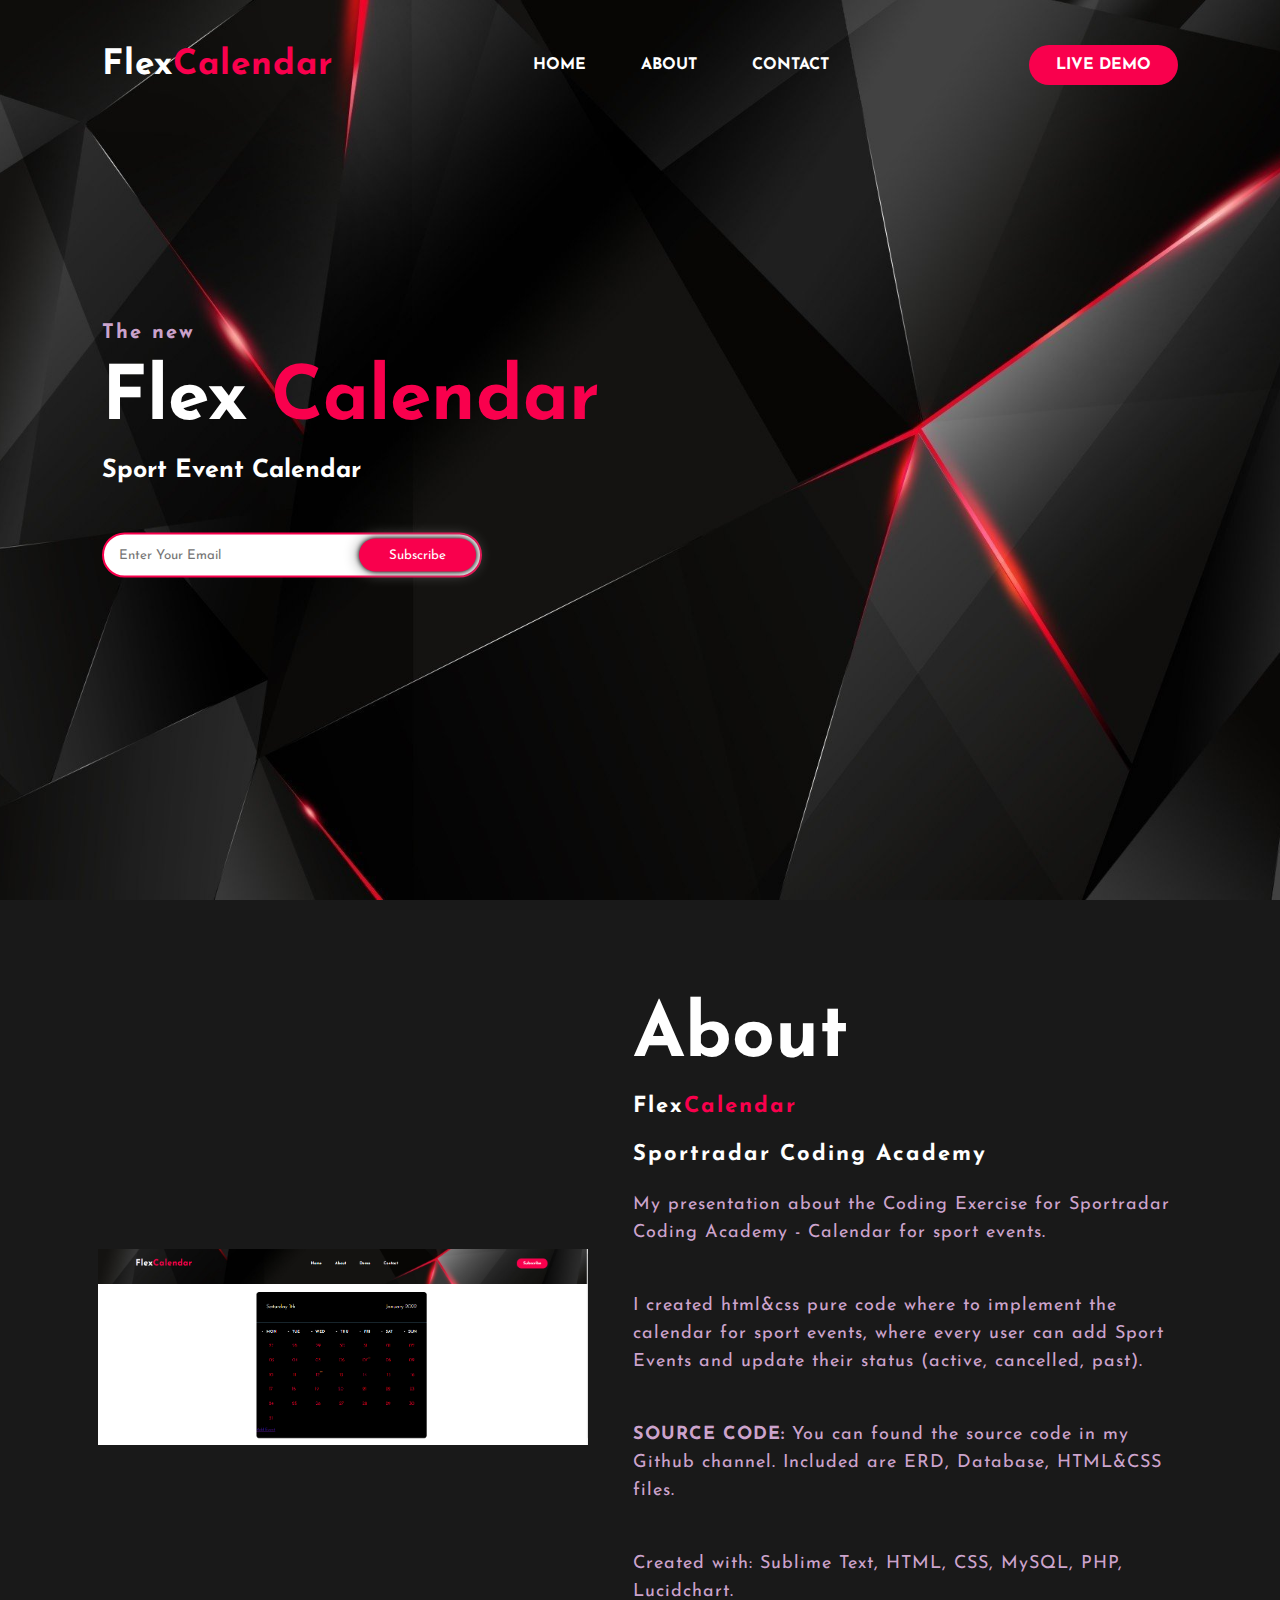
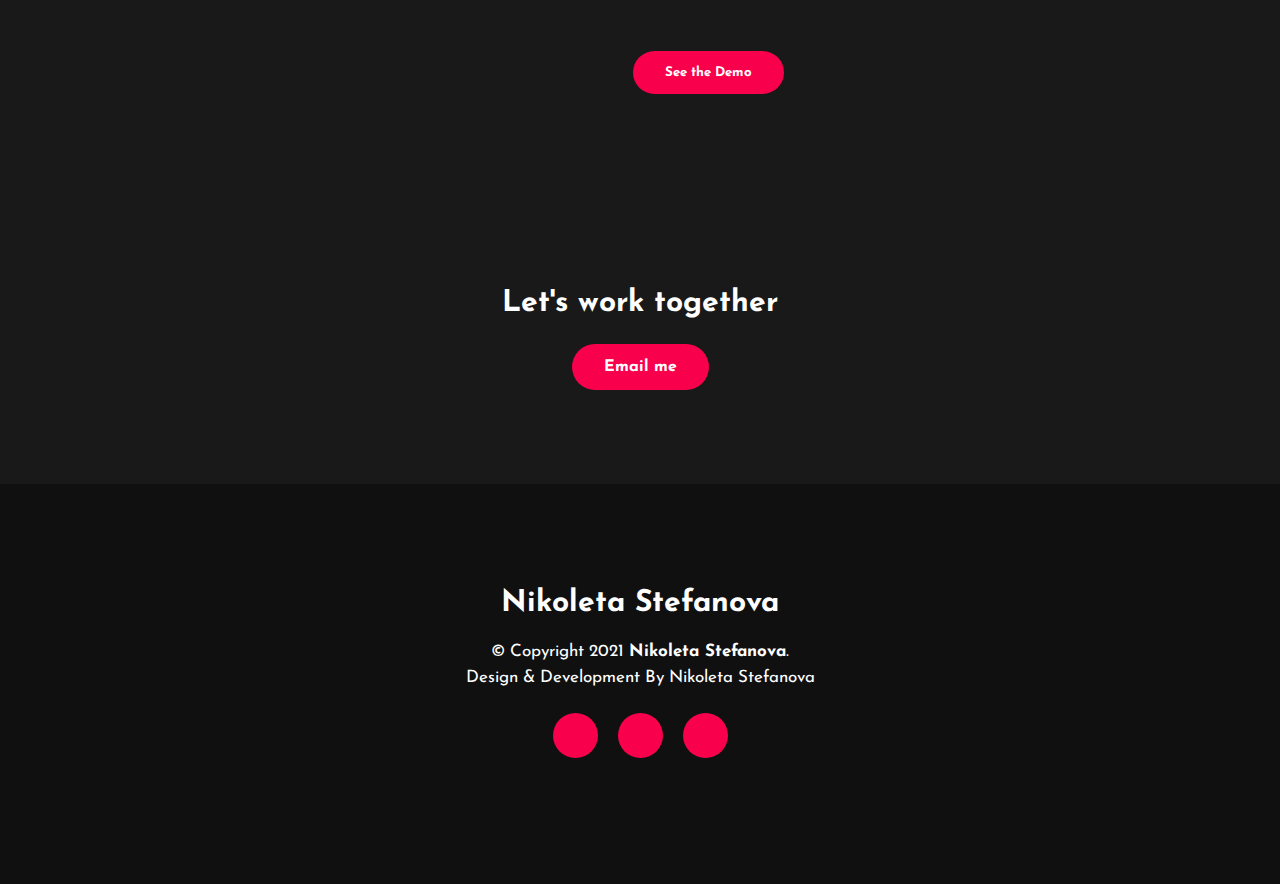
<file: index.html>
<html>
<head>
	<title>Sportradar Coding Academy</title>
	<link rel="stylesheet" type="text/css" href="css/style.css">

	<link rel="preconnect" href="https://fonts.gstatic.com">
  <link href="https://fonts.googleapis.com/css2?family=Josefin+Sans:ital,wght@0,100;0,200;0,300;0,400;0,500;0,600;0,700;1,100;1,200;1,300;1,400;1,500;1,600;1,700&display=swap" rel="stylesheet">

  <link rel="stylesheet" href="https://cdnjs.cloudflare.com/ajax/libs/font-awesome/5.15.3/css/all.min.css" integrity="sha512-iBBXm8fW90+nuLcSKlbmrPcLa0OT92xO1BIsZ+ywDWZCvqsWgccV3gFoRBv0z+8dLJgyAHIhR35VZc2oM/gI1w==" crossorigin="anonymous" referrerpolicy="no-referrer" />  

</head>
<body>
	<!----hero Section start---->

	<div class="hero">
		<nav>
			<h2 class="logo">Flex<span>Calendar</span></h2>
			<ul>
				<li><a href="#">HOME</a></li>
				<li><a href="#">ABOUT</a></li>
				<!--<li><a href="#">Demo</a></li> -->
				<!--<li><a href="#">Registration</a></li> -->
				<li><a href="#">CONTACT</a></li>
			</ul>
			<a href="#" class="btn">LIVE DEMO</a>
		</nav>

		<div class="content">
			<h4>The new</h4>
			<h1>Flex <span>Calendar</span></h1>
			<h3>Sport Event Calendar</h3>
			<div class="newslatter">
				<form action="subscribe.php" method="post">
					<input type="email" name="email" id="mail" placeholder="Enter Your Email">
					<input type="submit" name="submit" value="Subscribe">
				</form>
			</div>
		</div>
	</div>

	<!----About section start---->
	<section class="about">
		<div class="main">
			<img src="img/main_about_section.png">
			<div class="about-text">
				<h2>About</h2>
				<h5>Flex<span>Calendar</span></h5>
				<h5>Sportradar Coding Academy</h5>
				<p>My presentation about the Coding Exercise for Sportradar Coding Academy - Calendar for sport events.</p>

				<p>I created html&css pure code where to implement the calendar for sport events, where every user can add Sport Events and update their status (active, cancelled, past). </p>

				<p><b>SOURCE CODE:</b> You can found the source code in my Github channel. Included are ERD, Database, HTML&CSS files. </p>

				<p>Created with: Sublime Text, HTML, CSS, MySQL, PHP,  Lucidchart. </p>
				<button type="button">See the Demo</button>
			</div>
		</div>
	</section>

	<!-----Demo section start----------->

	<!------Contact Me------>
	<div id="contact me" class="contact-me">
		<p>Let's work together</p>
		<a class="button-two" href="#">Email me</a>
	</div>

	<!------footer start--------->
	<footer>
		<p>Nikoleta Stefanova</p>
		<p>&copy; Copyright 2021 <b>Nikoleta Stefanova</b>. <br>Design & Development By Nikoleta Stefanova</p>
		<div class="social">
			<a href="https://www.linkedin.com/in/nikoleta-stefanova"><i class="fab fa-linkedin"></i></a>
			<a href="https://github.com/nikostef"><i class="fab fa-github"></i></a>
			<a href="https://www.instagram.com/_thevogger/"><i class="fab fa-instagram"></i></a>
		</div>
	</footer>
</body>
</html>
</file>
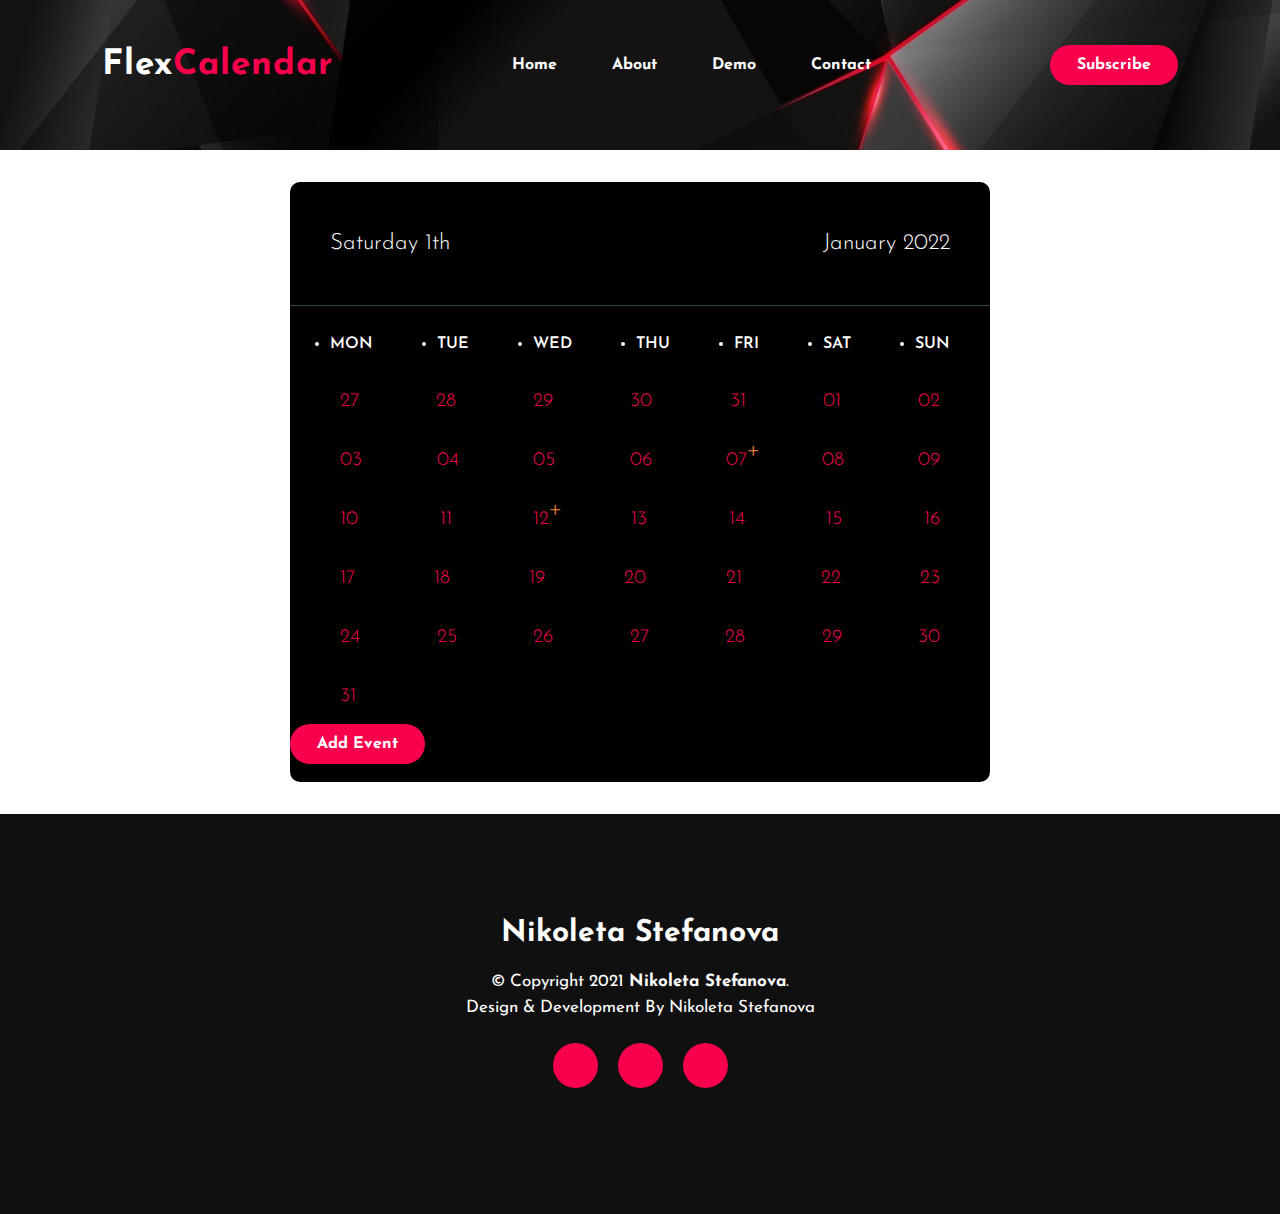
<file: demo.html>
<!DOCTYPE html>
<html>
<head>
	<title>Sportradar Coding Academy</title>
	<!--<link rel="stylesheet" type="text/css" href="css/style.css"> -->
	<link rel="stylesheet" type="text/css" href="css/demo.css">

	<link rel="preconnect" href="https://fonts.gstatic.com">
  <link href="https://fonts.googleapis.com/css2?family=Josefin+Sans:ital,wght@0,100;0,200;0,300;0,400;0,500;0,600;0,700;1,100;1,200;1,300;1,400;1,500;1,600;1,700&display=swap" rel="stylesheet">

  <link rel="stylesheet" href="https://cdnjs.cloudflare.com/ajax/libs/font-awesome/5.15.3/css/all.min.css" integrity="sha512-iBBXm8fW90+nuLcSKlbmrPcLa0OT92xO1BIsZ+ywDWZCvqsWgccV3gFoRBv0z+8dLJgyAHIhR35VZc2oM/gI1w==" crossorigin="anonymous" referrerpolicy="no-referrer" />

</head>
<body>
	<!----hero Section start---->

	<div class="hero">
		<nav>
			<h2 class="logo">Flex<span>Calendar</span></h2>
			<ul>
				<li><a href="#">Home</a></li>
				<li><a href="#">About</a></li>
				<li><a href="#">Demo</a></li>
				<!--<li><a href="#"></a></li> -->
				<li><a href="#">Contact</a></li>
			</ul>
			<a href="#" class="btn">Subscribe</a>
		</nav>
	</div>

	<!-- Calendar -->
	<br>
	<br>

	<div id="body">
    	<div class="container">
    		<div class="calendar">
    			<div class="front"> <!-- Not necessary. I tried to make the calendar more dynamic an example to flip to the back side, where the user can see the events for this day. -->
    				<div class="current-date">
    					<h1>Saturday 1th</h1>
            <h1>January 2022</h1> 
          </div>

          <div class="current-month">
            <ul class="week-days">  <!-- It is possible to add the days and months in JS, not necessary to do this in HTML.-->
              <li>MON</li>
              <li>TUE</li>
              <li>WED</li>
              <li>THU</li>
              <li>FRI</li>
              <li>SAT</li>
              <li>SUN</li>
            </ul>
            <div class="weeks">
            	<div class="first">
            		<span class="last-month">27</span>
            		<span class="last-month">28</span>
            		<span class="last-month">29</span>
            		<span class="last-month">30</span>
            		<span class="last-month">31</span>
            		<span class="active">01</span>
            		<span>02</span>
            	</div>
            	<div class="second">
            		<span>03</span>
            		<span>04</span>
            		<span>05</span>
            		<span>06</span>
            		<span class="event">07</span>
            		<span>08</span>
            		<span>09</span>
            	</div> 
            	<div class="third">
            		<span>10</span>
            		<span>11</span>
            		<span class="event">12</span>
            		<span>13</span>
            		<span>14</span>
            		<span>15</span>
            		<span>16</span>
            	</div>
            	<div class="fourth">
            		<span>17</span>
            		<span>18</span>
            		<span>19</span>
            		<span>20</span>
            		<span>21</span>
            		<span>22</span>
            		<span>23</span>
            	</div>
            	<div class="fifth">
            		<span>24</span>
            		<span>25</span>
            		<span>26</span>
            		<span>27</span>
            		<span>28</span>
            		<span>29</span>
            		<span>30</span>
            	</div>
            	<div class="sixth">
            		<span>31</span>
            	</div>
            </div>
    				</div>
    			</div> 

    			<a class="btn" href="#">Add Event</a>

    		</div>
    	</div>
    </div>
<br>
<br>

	<!------footer start--------->
	<footer>
		<p>Nikoleta Stefanova</p>
		<p>&copy; Copyright 2021 <b>Nikoleta Stefanova</b>. <br>Design & Development By Nikoleta Stefanova</p>
		<div class="social">
			<a href="https://www.linkedin.com/in/nikoleta-stefanova"><i class="fab fa-linkedin"></i></a>
			<a href="https://github.com/nikostef"><i class="fab fa-github"></i></a>
			<a href="https://www.instagram.com/_thevogger/"><i class="fab fa-instagram"></i></a>
		</div>
	</footer>
</body>
</html>
</file>
<file: css/style.css>
*{
	padding: 0;
	margin: 0;
	font-family: 'Josefin Sans', sans-serif;
	box-sizing: border-box;
}
.hero{
	height: 100vh;
	width: 100%;
	background-image: url(../img/background.jpeg);
	background-size: cover;
	background-position: center;
}
nav{
	display: flex;
	align-items: center;
	justify-content: space-between;
	padding-top: 45px;
	padding-left: 8%;
	padding-right: 8%;
}
.logo{
	color: white;
	font-size: 35px;
	letter-spacing: 1px;
	cursor: pointer;
}
span{
	color: #f9004d;
}
nav ul li{
	list-style-type: none;
	display: inline-block;
	padding: 10px  25px;
}
nav ul li a{
	color: white;
	text-decoration: none;
	font-weight: bold;
	text-transform: capitalize;
}
nav ul li a:hover{
	color: #f9004d;
	transition: .4s;
}
.btn{
	background-color:#f9004d;
	color: white;
	text-decoration: none;
	border: 2px solid transparent;
	font-weight: bold;
	padding: 10px 25px;
	border-radius: 30px;
	transition: transform .4s; 
}
.btn:hover{
	transform: scale(1.2);
}
.content{
	position: absolute;
	top: 50%;
	left:8%;
	transform: translateY(-50%);
}
h1{
	color: white;
	margin: 20px 0px 20px;
	font-size: 75px;
}
h3{
	color: white;
	font-size: 25px;
	margin-bottom: 50px;
}
h4{
	color: #fcfc;
	letter-spacing: 2px;
	font-size: 20px;
}

/* SUBSCRIBE */
.newslatter form{
	width: 380px;
	max-width: 100%;
	position: relative;
}
.newslatter form input:first-child{
	display: inline-block;
	width: 100%;
	padding: 14px 130px 14px 15px;
	border: 2px solid #f9004d;
	outline: none;
	border-radius: 30px;
}
.newslatter form input:last-child{
	position: absolute;
	display: inline-block;
	outline: none;
	border: none;
	padding: 10px 30px;
	border-radius: 30px;
	background-color:#f9004d;
	color: white;
	box-shadow: 0px 0px 5px #000, 0px 0px 15px #858585;
	top: 6px;
	right: 6px; 
}

/* ABOUT THE PROJECT SECTION */
.about{
	width: 100%;
	padding: 100px 0px;
	background-color: #191919;
}
.about img{
	height: auto;
	width: 490px;
}
.about-text{
	width: 550px;
}
.main{
	width: 1130px;
	max-width: 95%;
	margin: 0 auto;
	display: flex;
	align-items: center;
	justify-content: space-around;
}

.about-text h2{
	color: white;
	font-size: 75px;
	text-transform: capitalize;
	margin-bottom: 20px;
}
.about-text h5{
	color: white;
	letter-spacing: 2px;
	font-size: 22px;
	margin-bottom: 25px;
	text-transform: capitalize;
}
.about-text p{
	color: #fcfc;
	letter-spacing: 1px;
	line-height: 28px;
	font-size: 18px;
	margin-bottom: 45px;
}
button{
	background-color:#f9004d;
	color: white;
	text-decoration: none;
	border: 2px solid transparent;
	font-weight: bold;
	padding: 13px 30px;
	border-radius: 30px;
	transition: .4s; 
}
button:hover{
	background-color: transparent;
	border: 2px solid #f9004d;
	cursor: pointer;
}

h5{
	color: white;
	font-size: 23px;
	margin-bottom: 15px;
}

/* CONTACT ME SECTION */
.contact-me{
	width: 100%;
	height: 290px;
	background: #191919;
	display: flex;
	align-items: center;
	flex-direction: column;
	justify-content: center;
}
.contact-me p{
	color: white;
	font-size: 30px;
	font-weight: bold;
	margin-bottom: 25px;
}
.contact-me .button-two{
	background-color:#f9004d;
	color: white;
	text-decoration: none;
	border: 2px solid transparent;
	font-weight: bold;
	padding: 13px 30px;
	border-radius: 30px;
	transition: .4s; 
}
.contact-me .button-two:hover{
	background-color: transparent;
	border: 2px solid #f9004d;
	cursor: pointer;
}

/* FOOTER SECTION */
footer{
	position: relative;
	width: 100%;
	height: 400px;
	background: #101010;
	display: flex;
	flex-direction: column;
	align-items: center;
	justify-content: center;
}
footer p:nth-child(1){
	font-size: 30px;
	color: white;
	margin-bottom: 20px;
	font-weight: bold;
}
footer p:nth-child(2){
	color: white;
	font-size: 17px;
	width: 500px;
	text-align: center;
	line-height: 26px;
}
.social{
	display: flex;
}
.social a{
	width: 45px;
	height: 45px;
	display: flex;
	align-items: center;
	justify-content: center;
	background:  #f9004d;
	border-radius: 50%;
	margin: 22px 10px;
	color: white;
	text-decoration: none;
	font-size: 20px;
}
.social a:hover{
	transform: scale(1.3);
	transition: .3s;
}
.end{
	position: absolute;
	color:#f9004d;
	bottom: 35px;
	font-size: 14px; 
}
</file>
<file: css/demo.css>
*{
  padding: 0;
  margin: 0;
  font-family: 'Josefin Sans', sans-serif;
  box-sizing: border-box;
}
.hero{
  height: 150px;
  width: 100%;
  background-image: url(../img/background.jpeg);
  background-size: cover;
  background-position: center;
}

nav{
  display: flex;
  align-items: center;
  justify-content: space-between;
  padding-top: 45px;
  padding-left: 8%;
  padding-right: 8%;
}
.logo{
  color: white;
  font-size: 35px;
  letter-spacing: 1px;
  cursor: pointer;
}
span{
  color: #f9004d;
}
nav ul li{
  list-style-type: none;
  display: inline-block;
  padding: 10px  25px;
}
nav ul li a{
  color: white;
  text-decoration: none;
  font-weight: bold;
  text-transform: capitalize;
}
nav ul li a:hover{
  color: #f9004d;
  transition: .4s;
}
.btn{
  background-color:#f9004d;
  color: white;
  text-decoration: none;
  border: 2px solid transparent;
  font-weight: bold;
  padding: 10px 25px;
  border-radius: 30px;
  transition: transform .4s; 
}
.btn:hover{
  transform: scale(1.2);
}
.content{
  position: absolute;
  top: 50%;
  left:8%;
  transform: translateY(-50%);
}
h1{
  color: white;
  margin: 20px 0px 20px;
  font-size: 75px;
}
h3{
  color: white;
  font-size: 25px;
  margin-bottom: 50px;
}
h4{
  color: #fcfc;
  letter-spacing: 2px;
  font-size: 20px;
}
.newslatter form{
  width: 380px;
  max-width: 100%;
  position: relative;
}
.newslatter form input:first-child{
  display: inline-block;
  width: 100%;
  padding: 14px 130px 14px 15px;
  border: 2px solid #f9004d;
  outline: none;
  border-radius: 30px;
}
.newslatter form input:last-child{
  position: absolute;
  display: inline-block;
  outline: none;
  border: none;
  padding: 10px 30px;
  border-radius: 30px;
  background-color:#f9004d;
  color: white;
  box-shadow: 0px 0px 5px #000, 0px 0px 15px #858585;
  top: 6px;
  right: 6px; 
}

button{
  background-color:#f9004d;
  color: white;
  text-decoration: none;
  border: 2px solid transparent;
  font-weight: bold;
  padding: 13px 30px;
  border-radius: 30px;
  transition: .4s; 
}
button:hover{
  background-color: transparent;
  border: 2px solid #f9004d;
  cursor: pointer;
}


h5{
  color: white;
  font-size: 23px;
  margin-bottom: 15px;
}

.contact-me{
  width: 100%;
  height: 290px;
  background: #191919;
  display: flex;
  align-items: center;
  flex-direction: column;
  justify-content: center;
}
.contact-me p{
  color: white;
  font-size: 30px;
  font-weight: bold;
  margin-bottom: 25px;
}
.contact-me .button-two{
  background-color:#f9004d;
  color: white;
  text-decoration: none;
  border: 2px solid transparent;
  font-weight: bold;
  padding: 13px 30px;
  border-radius: 30px;
  transition: .4s; 
}
.contact-me .button-two:hover{
  background-color: transparent;
  border: 2px solid #f9004d;
  cursor: pointer;
}
footer{
  position: relative;
  width: 100%;
  height: 400px;
  background: #101010;
  display: flex;
  flex-direction: column;
  align-items: center;
  justify-content: center;
}
footer p:nth-child(1){
  font-size: 30px;
  color: white;
  margin-bottom: 20px;
  font-weight: bold;
}
footer p:nth-child(2){
  color: white;
  font-size: 17px;
  width: 500px;
  text-align: center;
  line-height: 26px;
}
.social{
  display: flex;
}
.social a{
  width: 45px;
  height: 45px;
  display: flex;
  align-items: center;
  justify-content: center;
  background:  #f9004d;
  border-radius: 50%;
  margin: 22px 10px;
  color: white;
  text-decoration: none;
  font-size: 20px;
}
.social a:hover{
  transform: scale(1.3);
  transition: .3s;
}
.end{
  position: absolute;
  color:#f9004d;
  bottom: 35px;
  font-size: 14px; 
}

/*CALENDAR START*/
#body .container {
  align-items: center;
  display: flex;
  height: 600px;
  justify-content: center;
  margin: 0 auto;
  max-width: 700px;
  width: 100%;
  background-color: white;
  padding-top: 100px;
  padding-bottom: 100px;
}

#body .calendar {
  background: black;
  border-radius: 10px;
  height: 600px;
  perspective: 1000;
  width: 100%;
}

#body .current-date {
  border-bottom: 1px solid rgba(73, 114, 133, .6);
  display: flex;
  justify-content: space-between;
  padding: 30px 40px;
}

#body .current-date h1 {
  color: white;
  font-size: 1.4em;
  font-weight: 300;
}

#body .week-days {
  color: white;
  display: flex;
  justify-content: space-between;
  font-weight: 600;
  padding: 30px 40px;
}

#body .weeks {
  color: #fff;
  display: flex;
  flex-direction: column;
  padding: 0 40px;
}

#body .weeks div {
  display: flex;
  font-size: 1.2em;
  font-weight: 300;
  justify-content: space-between;
  margin-bottom: 20px;
  width: 100%;
}

#body .weeks span {
  padding: 10px;
}

#body .event {
  position: relative;
}

#body .event:after {
  content: '+';
  color: #f78536;
  font-size: 1.4em;
  position: absolute;
  right: -4px;
  top: -4px;
}
</file>
